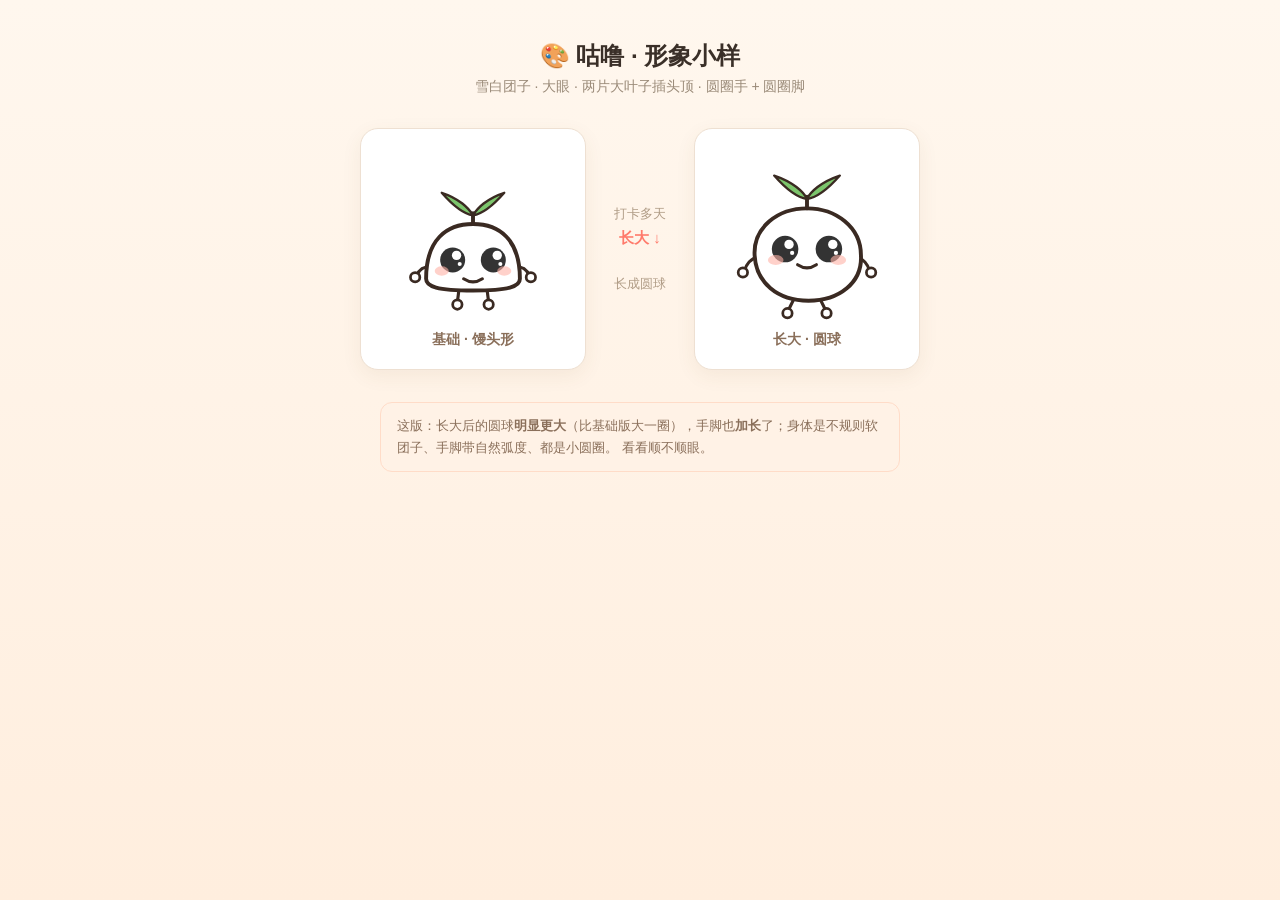
<file: mascot-preview.html>
<!DOCTYPE html>
<html lang="zh-CN">
<head>
<meta charset="UTF-8">
<meta name="viewport" content="width=device-width, initial-scale=1.0">
<title>咕噜 · 形象小样</title>
<style>
  *{box-sizing:border-box}
  body{margin:0;font-family:-apple-system,BlinkMacSystemFont,"Segoe UI","PingFang SC","Microsoft YaHei",sans-serif;
    background:linear-gradient(180deg,#fff7ee 0%,#ffeede 100%);color:#3a2f28;min-height:100vh}
  .wrap{max-width:760px;margin:0 auto;padding:40px 20px 64px;text-align:center}
  h1{font-size:24px;margin:0 0 6px}
  .sub{color:#9a8a78;font-size:14px;margin:0 0 8px}
  .note{background:#fff2e6;border:1px solid #ffdcc8;border-radius:12px;padding:12px 16px;font-size:13px;color:#8a6f5a;line-height:1.7;margin:24px auto 0;max-width:520px;text-align:left}
  .stage{display:flex;gap:28px;align-items:center;justify-content:center;flex-wrap:wrap;padding:24px 0 8px}
  .box{display:flex;flex-direction:column;align-items:center;gap:10px;background:#fff;border:1px solid #eee0d2;border-radius:18px;padding:20px 26px;box-shadow:0 6px 20px rgba(120,80,40,.07)}
  .box svg{width:172px;height:172px}
  .label{font-size:14px;font-weight:600;color:#8a6f5a}
  .grow-arrow{font-size:13px;color:#b09c86;line-height:1.7;text-align:center}
  .grow-arrow b{display:block;font-size:15px;color:#ff7a6b}
</style>
</head>
<body>
<div class="wrap">
  <h1>🎨 咕噜 · 形象小样</h1>
  <p class="sub">雪白团子 · 大眼 · 两片大叶子插头顶 · 圆圈手 + 圆圈脚</p>

  <div class="stage">
    <div class="box">
      <svg viewBox="0 0 220 220" aria-label="基础馒头形象"><use href="#gulu-half"/></svg>
      <div class="label">基础 · 馒头形</div>
    </div>
    <div class="grow-arrow">打卡多天<br><b>长大 ↓</b><br>长成圆球</div>
    <div class="box">
      <svg viewBox="0 0 220 220" aria-label="长大圆球形象"><use href="#gulu-ball"/></svg>
      <div class="label">长大 · 圆球</div>
    </div>
  </div>

  <div class="note">
    这版：长大后的圆球<b>明显更大</b>（比基础版大一圈），手脚也<b>加长</b>了；身体是不规则软团子、手脚带自然弧度、都是小圆圈。
    看看顺不顺眼。
  </div>
</div>

<!-- SVG 符号库 -->
<svg width="0" height="0" style="position:absolute" aria-hidden="true">
  <defs>
    <!-- 基础：软馒头形雪白团子 -->
    <g id="gulu-half">
      <path d="M58 150 C46 150 40 156 38 162" stroke="#3a2a22" stroke-width="4" fill="none" stroke-linecap="round"/>
      <path d="M162 150 C174 150 180 156 182 162" stroke="#3a2a22" stroke-width="4" fill="none" stroke-linecap="round"/>
      <circle cx="36" cy="164" r="6" fill="#ffffff" stroke="#3a2a22" stroke-width="3.5"/>
      <circle cx="184" cy="164" r="6" fill="#ffffff" stroke="#3a2a22" stroke-width="3.5"/>
      <path d="M92 180 L90 196" stroke="#3a2a22" stroke-width="4" fill="none" stroke-linecap="round"/>
      <path d="M128 180 L130 196" stroke="#3a2a22" stroke-width="4" fill="none" stroke-linecap="round"/>
      <circle cx="90" cy="199" r="6" fill="#ffffff" stroke="#3a2a22" stroke-width="3.5"/>
      <circle cx="130" cy="199" r="6" fill="#ffffff" stroke="#3a2a22" stroke-width="3.5"/>
      <path d="M50 166 C50 116 76 96 110 96 C144 96 170 116 170 166 C170 176 156 181 110 181 C64 181 50 176 50 166 Z" fill="#ffffff" stroke="#3a2a22" stroke-width="5" stroke-linejoin="round"/>
      <path d="M110 96 C110 90 110 85 110 82" stroke="#3a2a22" stroke-width="5" fill="none" stroke-linecap="round"/>
      <path d="M110 85 C98 83 84 72 70 56 C92 63 105 76 110 85 Z" fill="#7cc56c" stroke="#3a2a22" stroke-width="3" stroke-linejoin="round"/>
      <path d="M110 85 C122 83 136 72 150 56 C128 63 115 76 110 85 Z" fill="#7cc56c" stroke="#3a2a22" stroke-width="3" stroke-linejoin="round"/>
      <circle cx="84" cy="142" r="16" fill="#333"/>
      <circle cx="136" cy="142" r="16" fill="#333"/>
      <circle cx="89" cy="136" r="6" fill="#fff"/>
      <circle cx="93" cy="147" r="2.6" fill="#fff"/>
      <circle cx="141" cy="136" r="6" fill="#fff"/>
      <circle cx="145" cy="147" r="2.6" fill="#fff"/>
      <ellipse cx="70" cy="156" rx="9" ry="6" fill="#ffb3a7" opacity="0.6"/>
      <ellipse cx="150" cy="156" rx="9" ry="6" fill="#ffb3a7" opacity="0.6"/>
      <path d="M98 166 Q110 174 122 166" stroke="#3a2a22" stroke-width="4" fill="none" stroke-linecap="round"/>
    </g>

    <!-- 长大：软弹不规则大团子（比基础版更大，手脚更长） -->
    <g id="gulu-ball">
      <path d="M48 138 C38 140 32 148 30 156" stroke="#3a2a22" stroke-width="4" fill="none" stroke-linecap="round"/>
      <path d="M172 138 C182 140 188 148 190 156" stroke="#3a2a22" stroke-width="4" fill="none" stroke-linecap="round"/>
      <circle cx="28" cy="158" r="6" fill="#ffffff" stroke="#3a2a22" stroke-width="3.5"/>
      <circle cx="192" cy="158" r="6" fill="#ffffff" stroke="#3a2a22" stroke-width="3.5"/>
      <path d="M94 190 C91 197 88 202 86 207" stroke="#3a2a22" stroke-width="4" fill="none" stroke-linecap="round"/>
      <path d="M126 190 C129 197 132 202 134 207" stroke="#3a2a22" stroke-width="4" fill="none" stroke-linecap="round"/>
      <circle cx="85" cy="210" r="6" fill="#ffffff" stroke="#3a2a22" stroke-width="3.5"/>
      <circle cx="135" cy="210" r="6" fill="#ffffff" stroke="#3a2a22" stroke-width="3.5"/>
      <path d="M43 136 C41 100 73 76 110 76 C147 76 179 100 179 136 C181 171 151 194 112 194 C72 194 45 171 43 136 Z" fill="#ffffff" stroke="#3a2a22" stroke-width="5" stroke-linejoin="round"/>
      <path d="M110 76 C110 70 110 64 110 61" stroke="#3a2a22" stroke-width="5" fill="none" stroke-linecap="round"/>
      <path d="M110 64 C96 62 82 50 68 34 C92 42 106 55 110 64 Z" fill="#7cc56c" stroke="#3a2a22" stroke-width="3" stroke-linejoin="round"/>
      <path d="M110 64 C124 62 138 50 152 34 C128 42 114 55 110 64 Z" fill="#7cc56c" stroke="#3a2a22" stroke-width="3" stroke-linejoin="round"/>
      <circle cx="82" cy="128" r="17" fill="#333"/>
      <circle cx="138" cy="128" r="17" fill="#333"/>
      <circle cx="87" cy="122" r="6" fill="#fff"/>
      <circle cx="91" cy="133" r="2.7" fill="#fff"/>
      <circle cx="143" cy="122" r="6" fill="#fff"/>
      <circle cx="147" cy="133" r="2.7" fill="#fff"/>
      <ellipse cx="70" cy="142" rx="10" ry="6.5" fill="#ffb3a7" opacity="0.6"/>
      <ellipse cx="150" cy="142" rx="10" ry="6.5" fill="#ffb3a7" opacity="0.6"/>
      <path d="M98 148 Q110 156 122 148" stroke="#3a2a22" stroke-width="4" fill="none" stroke-linecap="round"/>
    </g>
  </defs>
</svg>
</body>
</html>
</file>
